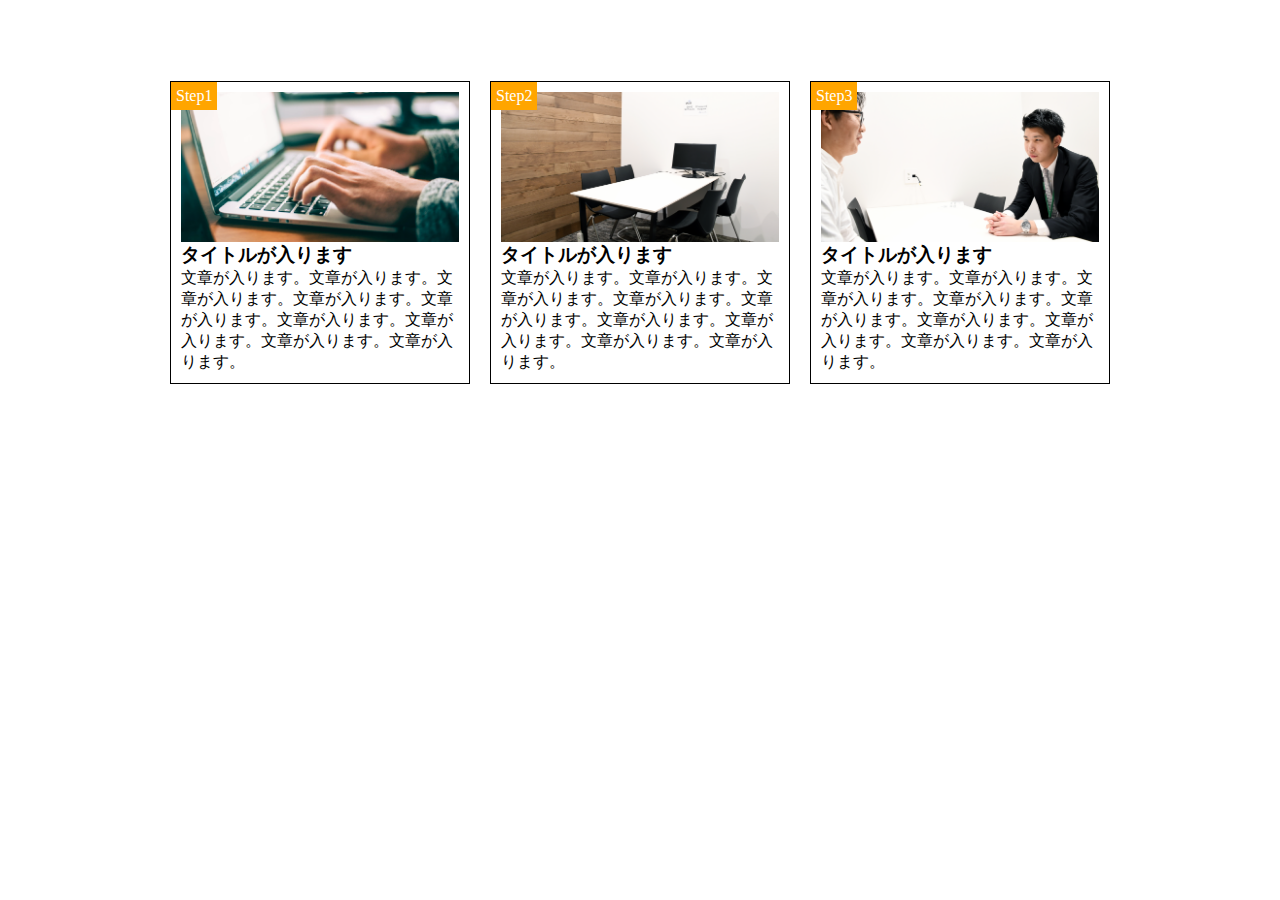
<file: capture10/index.html>
<!DOCTYPE html>
<html>
<head>
  <meta charset="utf-8">
  <meta name="viewport" content="width=device-width,initial-scale=1.0">
  <title>演習問題10章</title>
  <link rel="stylesheet" href="style.css">
</head>
　　<body>
     <main classs="clearfix">

     <div class="flow-box">
     <div class="img01"></div>
      <span class="label">Step1</span>
      <h3>タイトルが入ります</h3>
        <p>文章が入ります。文章が入ります。文章が入ります。文章が入ります。文章が入ります。文章が入ります。文章が入ります。文章が入ります。文章が入ります。</p>
      </div>
    </div>

     <div class="flow-box">
     <div class="img02"></div>
      <span class="label">Step2</span>
      <h3>タイトルが入ります</h3>
        <p>文章が入ります。文章が入ります。文章が入ります。文章が入ります。文章が入ります。文章が入ります。文章が入ります。文章が入ります。文章が入ります。</p>
      </div>
    </div>

     <div class="flow-box">
     <div class="img03"></div>
      <span class="label">Step3</span>
      <h3>タイトルが入ります</h3>
        <p>文章が入ります。文章が入ります。文章が入ります。文章が入ります。文章が入ります。文章が入ります。文章が入ります。文章が入ります。文章が入ります。</p>
      </div>

      </main>
  </body>
</html>
</file>
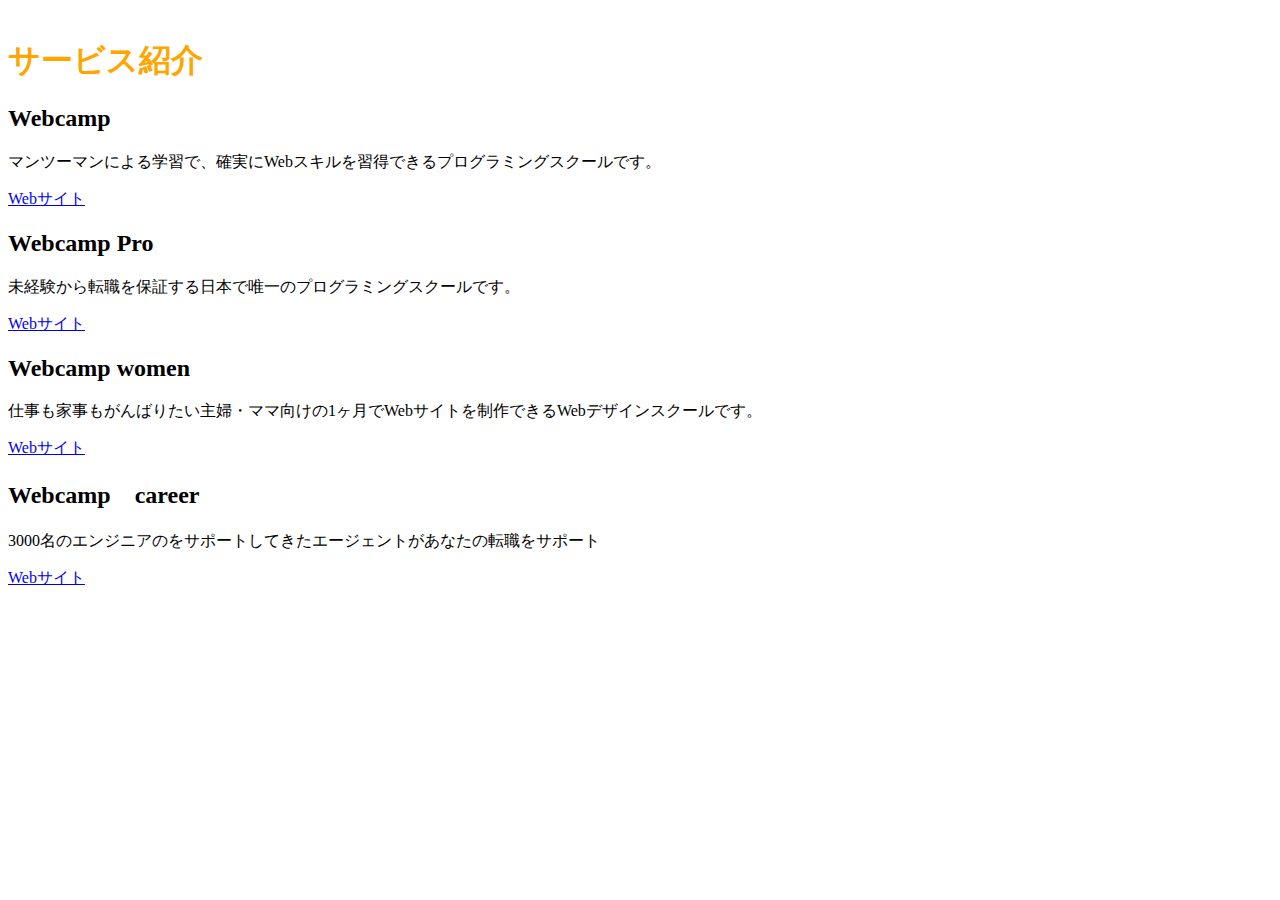
<file: capture2/index.html>
<!DOCTYPE html>
<html>
<head>
	<meta charset="utf-8">
	<title>2章　演習問題</title>
	<link rel="stylesheet" href="style.css">
</head>
<body>
	<h1>サービス紹介</h1>
	<h2>Webcamp</h2>
	<p>マンツーマンによる学習で、確実にWebスキルを習得できるプログラミングスクールです。</p>
	<a href="https://web-camp.io/price/">Webサイト</a>

	<h2>Webcamp Pro</h2>
	<p>未経験から転職を保証する日本で唯一のプログラミングスクールです。</p>
	<a href="https://web-camp.io/">Webサイト</a>
	<h2>Webcamp women</h2>
	<p>仕事も家事もがんばりたい主婦・ママ向けの1ヶ月でWebサイトを制作できるWebデザインスクールです。</p>
	<a href="https://web-camp.io/">Webサイト</a>
	<h2>Webcamp　career</h2>
	<p>3000名のエンジニアのをサポートしてきたエージェントがあなたの転職をサポート</p>
	<a href="https://web-camp.io/">Webサイト</a>
</file>
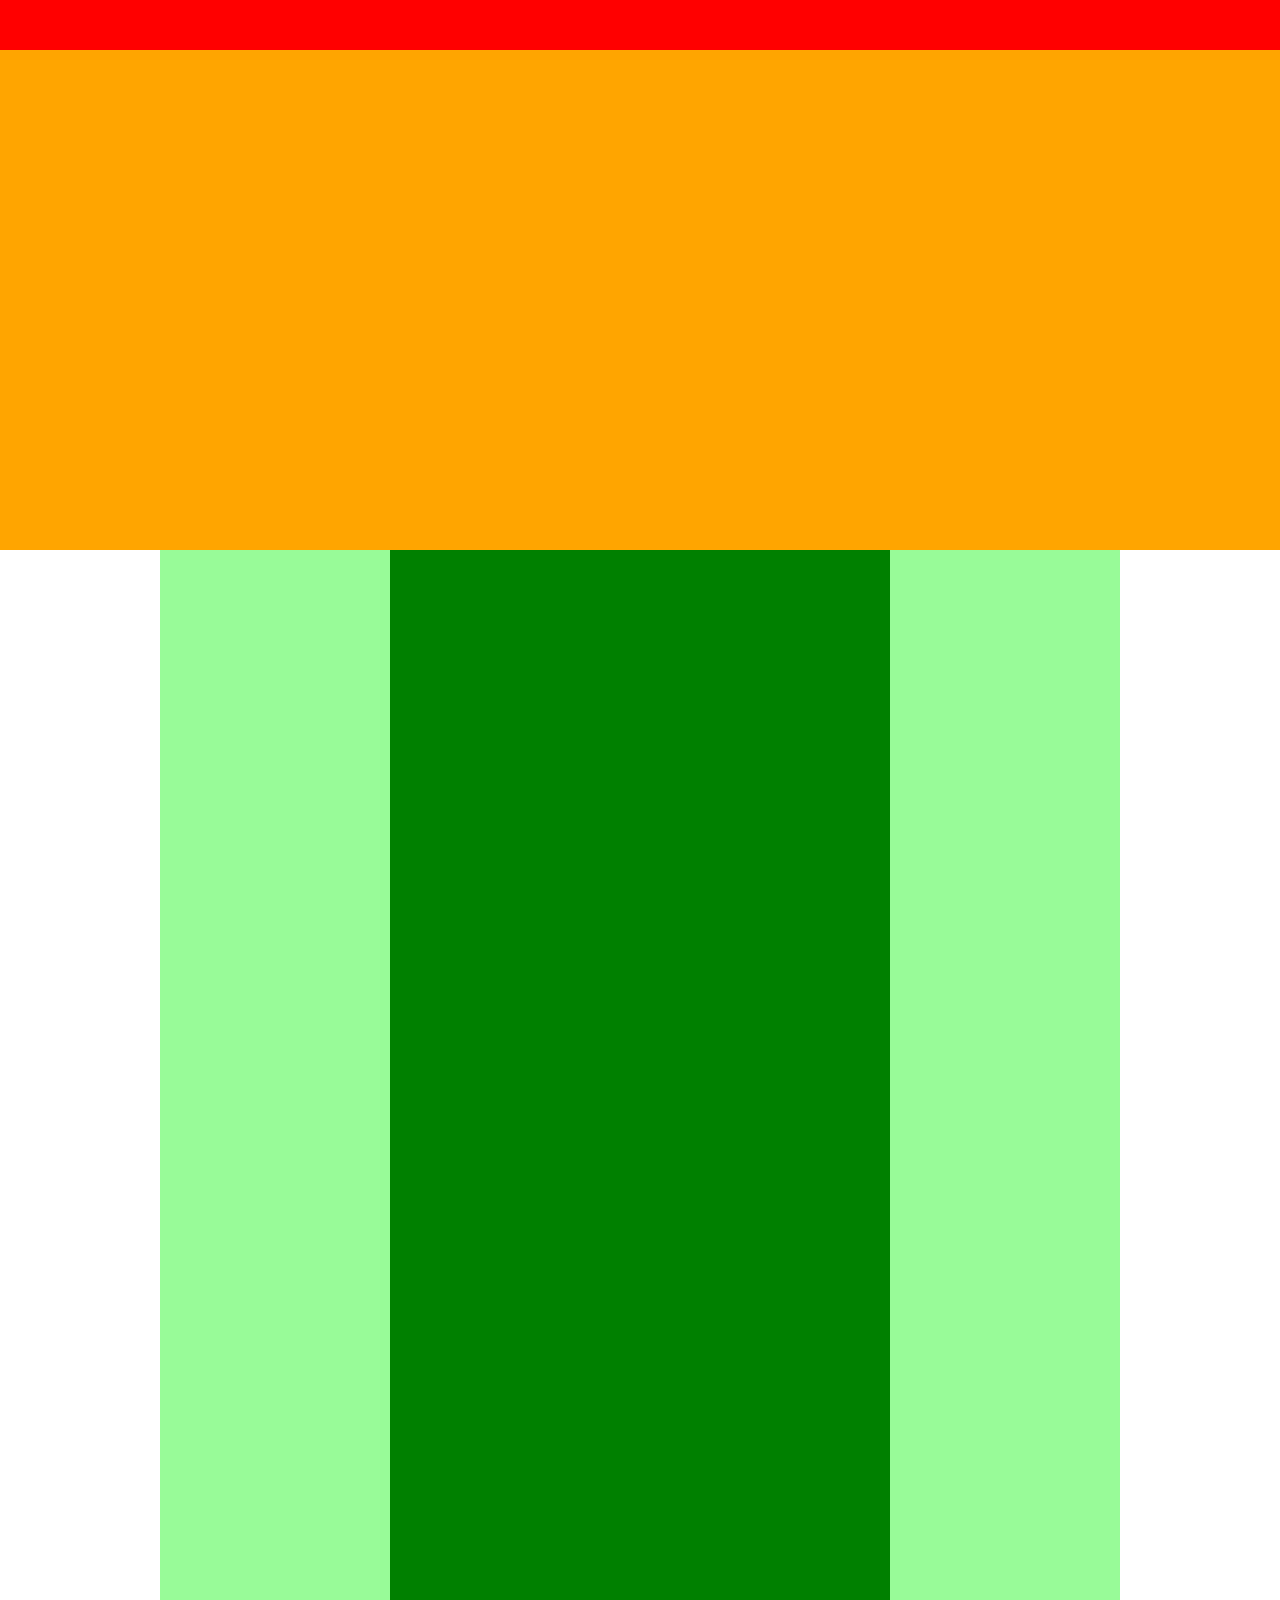
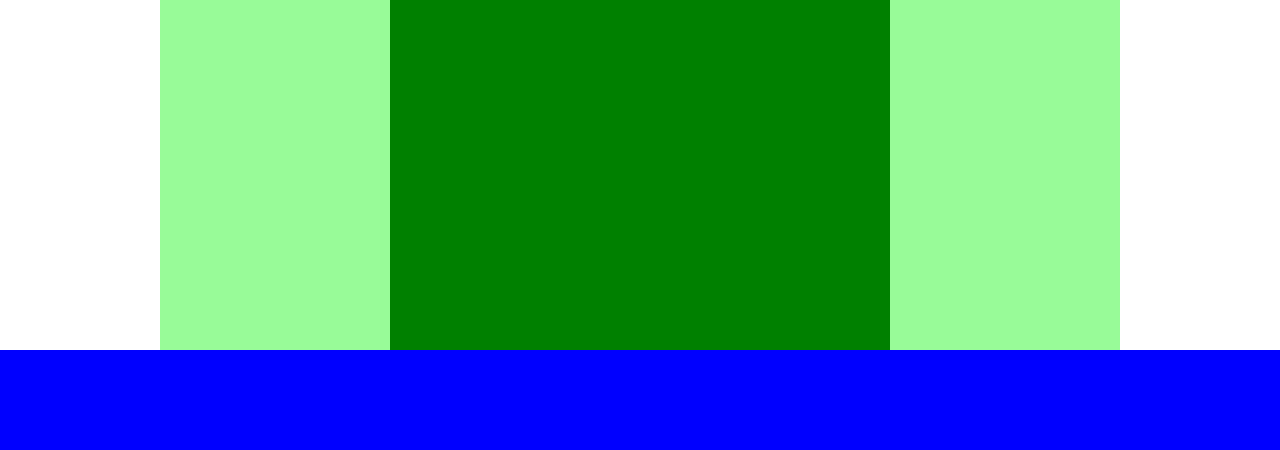
<file: capture4/index.html>
<!DOCTYPE html>
<html>
<head>
	<meta charset="utf-8">
	<link rel="stylesheet" href="style.css">
</head>

 <body>
   <div class="header"></div>
	<div class="main-visual"></div>
	<div class="main clearfix">
		<div class="box1"></div>
		<div class="box2"></div>
		<div class="box3"></div>
	</div>
	<div class="footer"></div>

 </body>
</html>
</file>
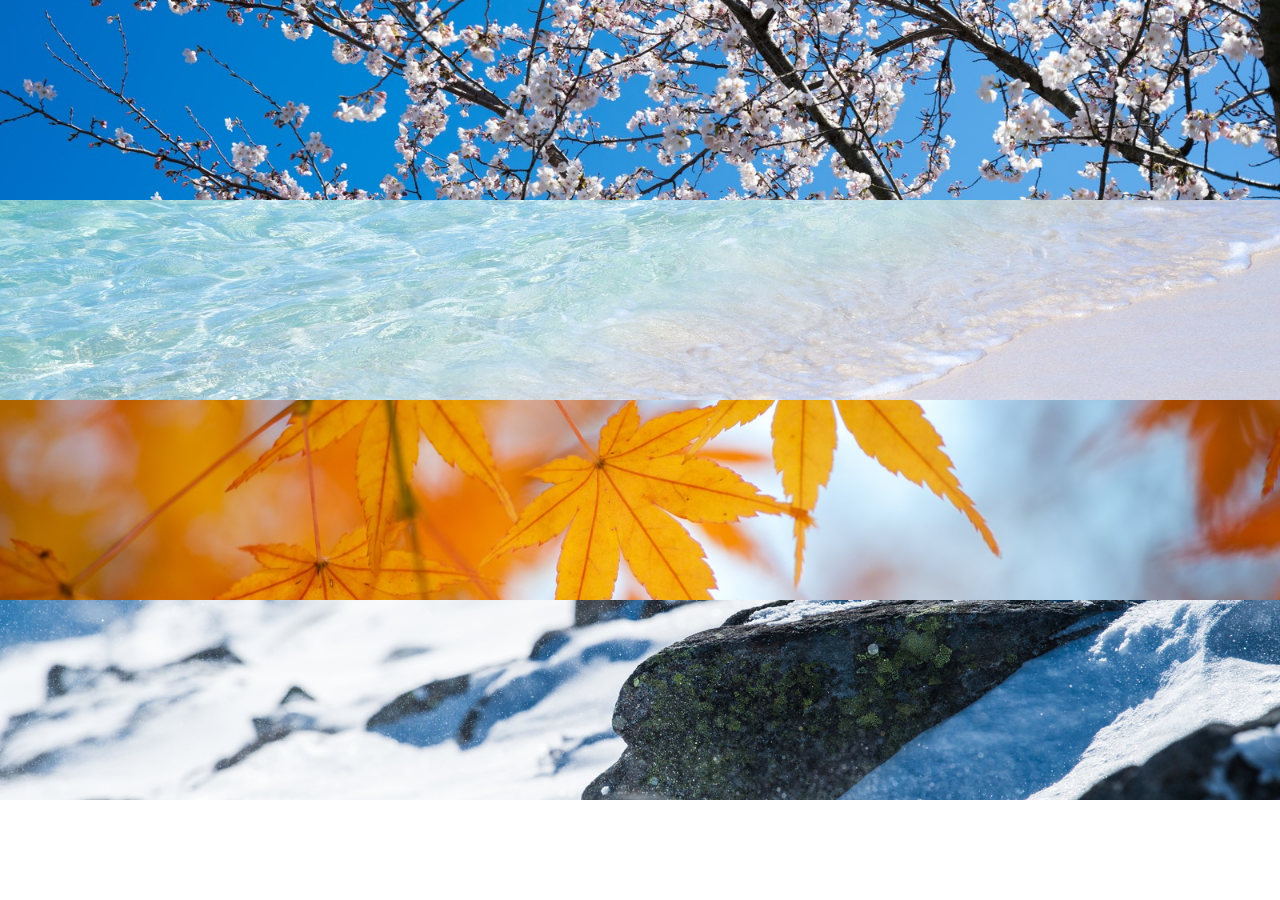
<file: capture6/index.html>
<!DOCTYPE html>
<html>
<head>
  <meta charset="UTF-8">
  <link rel="stylesheet" href="style.css">
  <title>演習問題6</title>
</head>
<body>
	<li class="img1"></li>
	<li class="img2"></li>
	<li class="img3"></li>
	<li class="img4"></li>
</body>
</html>
</file>
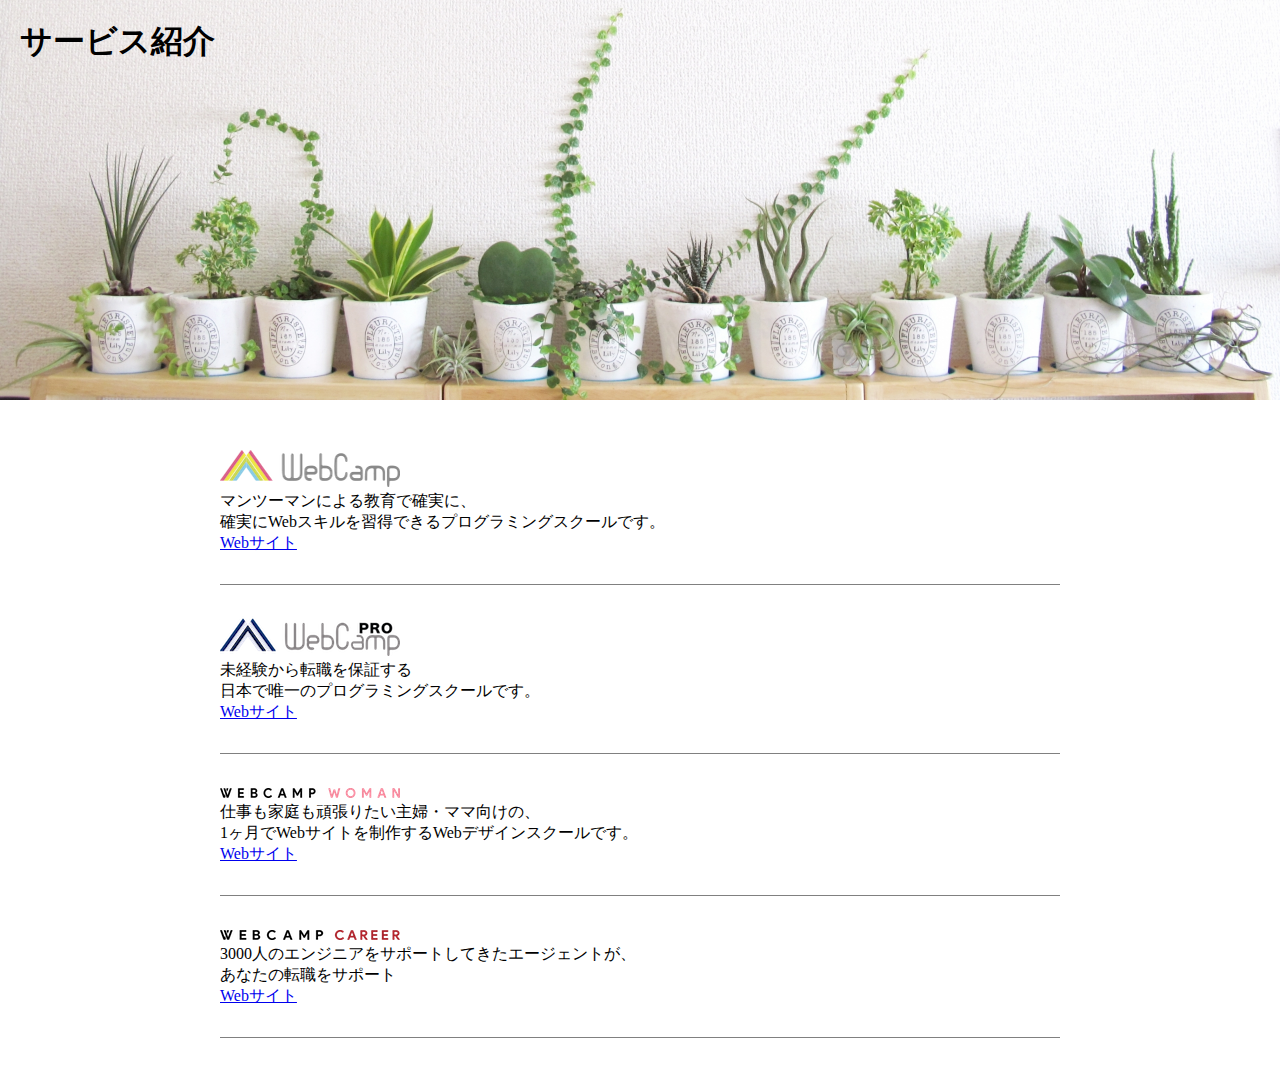
<file: capture7/index.html>
<!DOCTYPE html>
<html>
<head>
  <meta charset="utf-8">
  <title>capture7</title>
  <link rel="stylesheet" href="style.css">
</head>
   <body>
 <!--     <header> -->
    <section class="main-visual">
      <!-- <div class="header-image"> -->
      <h1 class="head-title">サービス紹介</h1>
     </section>
<!--      </header> -->

        <main>

         <!-- <div class="servise-item"> -->
          <section class="service1">
           <img src="img/wc-logo.png">
            <p>マンツーマンによる教育で確実に、<br>
            確実にWebスキルを習得できるプログラミングスクールです。</p>
            <a href="sample.html">Webサイト</a>
           </section>

        <!-- <div class="servise-item"> -->
          <section class="service2">
          <img src="img/wcp-logo.png">
            <p>未経験から転職を保証する<br>
            日本で唯一のプログラミングスクールです。</p>
            <a href="sample.html">Webサイト</a>
           </section>

        <!-- <div class="servise-item"> -->
          <section class="service3">
          <img src="img/wcw-logo.png">
            <p>仕事も家庭も頑張りたい主婦・ママ向けの、<br>
            1ヶ月でWebサイトを制作するWebデザインスクールです。</p>
            <a href="sample.html">Webサイト</a>
           </section>

        <!-- <div class="servise-item"> -->
          <section class="service4">
          <img src="img/wcc-logo.png">
            <p>3000人のエンジニアをサポートしてきたエージェントが、<br>
            あなたの転職をサポート</p>
            <a href="sample.html">Webサイト</a>
           </section>
           
         </section>
     </main>
   </body>
</html>
</file>
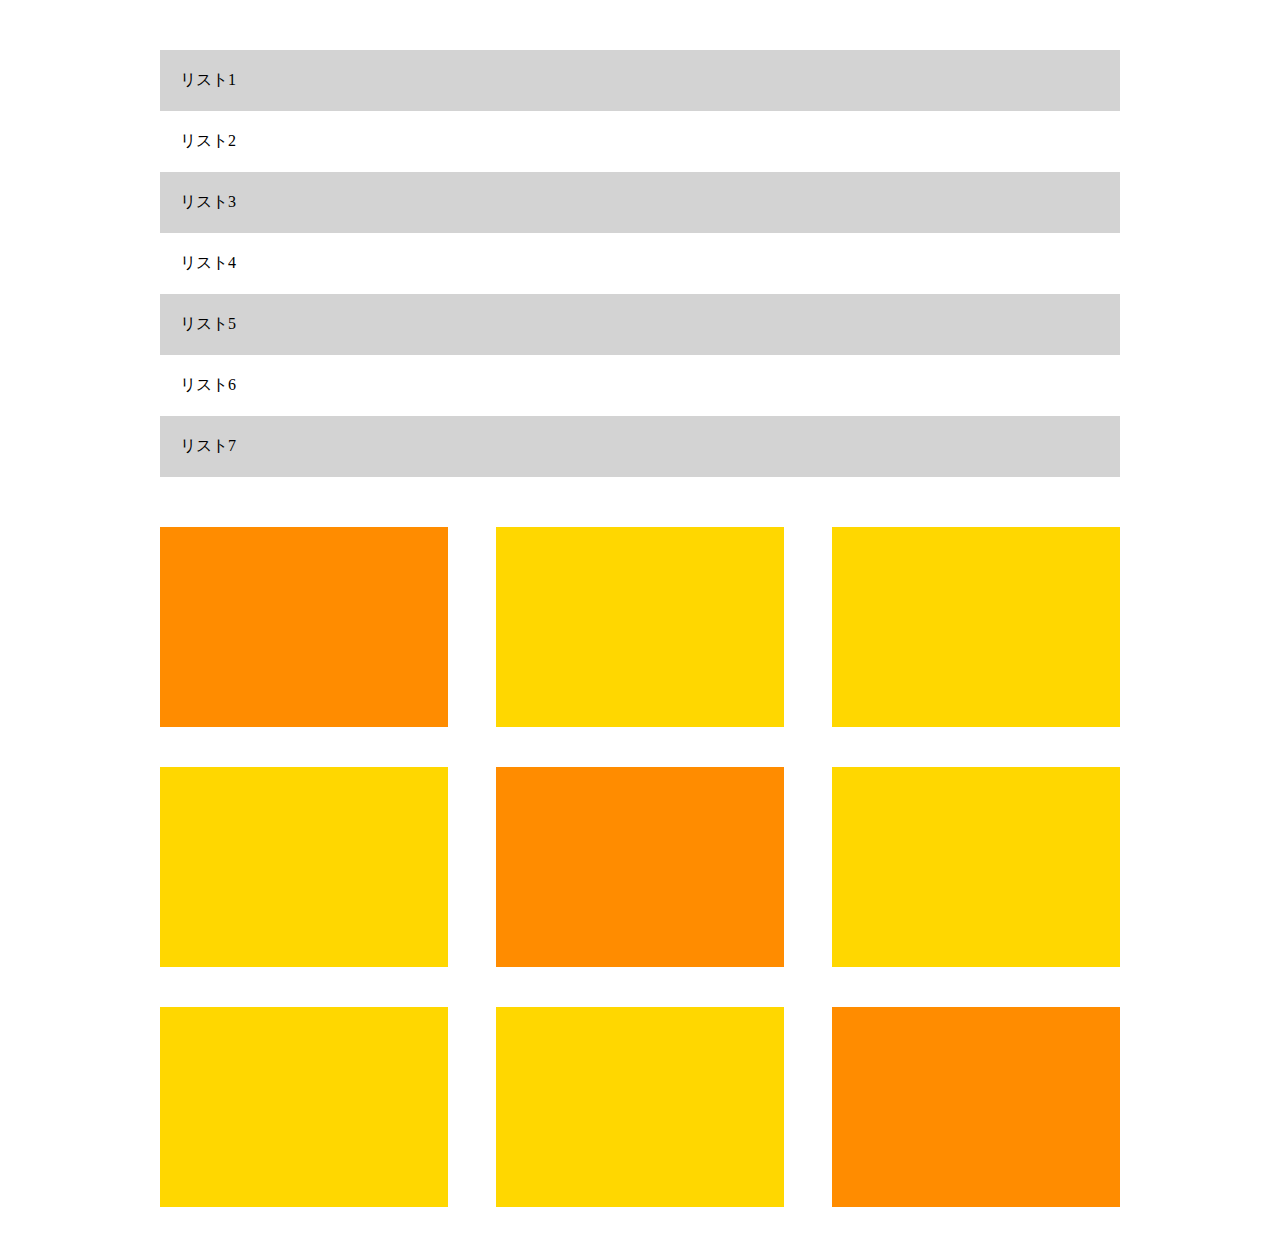
<file: capture8/index.html>
<!DOCTYPE html>
<html>
 <head>
	<meta charset="utf-8">
	<title>演習問題8章</title>
	<link rel="stylesheet" href="style.css">

 </head>
   <body>
   	<main>
   		<ul class="list-area">
   		  <section class="list-text">
   			<li class="list">リスト1</li>
   			<li class="list">リスト2</li>
   			<li class="list">リスト3</li>
   			<li class="list">リスト4</li>
   			<li class="list">リスト5</li>
   			<li class="list">リスト6</li>
   			<li class="list">リスト7</li>
   		   </section>
   		</ul>

   		<!-- <section class="box-area"> -->
   		 <div class="clearfix">
   			<div class="box"></div>
   			<div class="box"></div>
   			<div class="box"></div>
   			<div class="box"></div>
   			<div class="box"></div>
   			<div class="box"></div>
   			<div class="box"></div>
   			<div class="box"></div>
   			<div class="box"></div>
     	</div>
   		<!-- </section> -->

   	</main>
   

   </body>
</html>
</file>
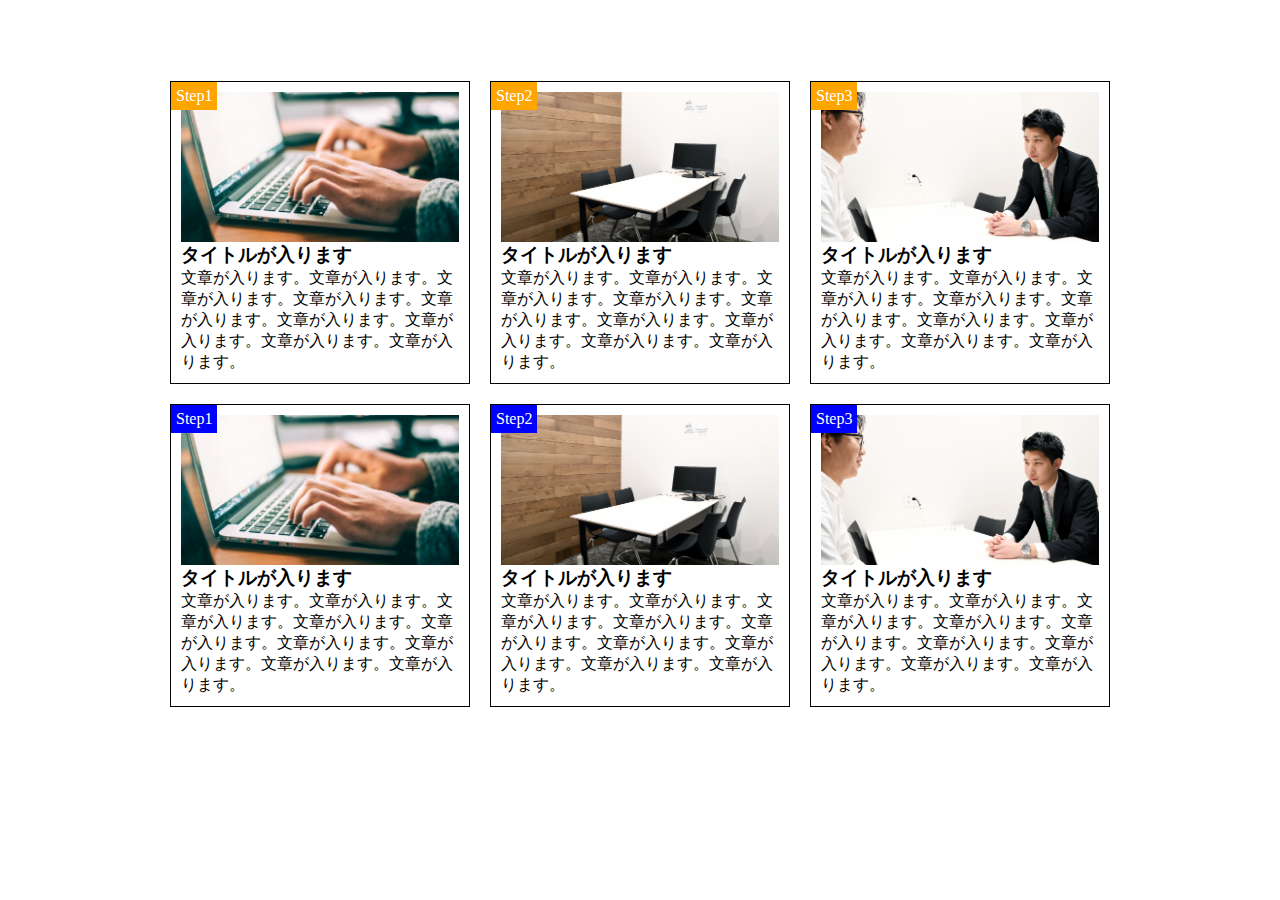
<file: capture9/index.html>
<!DOCTYPE html>
<html>
<head>
	<meta charset="utf-8">
	<title>演習問題9章</title>
	<link rel="stylesheet" href="style.css">
</head>
　　<body>
     <main classs="clearfix">

	   <div class="flow-box">
		 <div class="img01"></div>
		  <span class="label">Step1</span>
		 	<h3>タイトルが入ります</h3>
		  	<p>文章が入ります。文章が入ります。文章が入ります。文章が入ります。文章が入ります。文章が入ります。文章が入ります。文章が入ります。文章が入ります。</p>
		  </div>
		</div>

	   <div class="flow-box">
		 <div class="img02"></div>
		  <span class="label">Step2</span>
		 	<h3>タイトルが入ります</h3>
		  	<p>文章が入ります。文章が入ります。文章が入ります。文章が入ります。文章が入ります。文章が入ります。文章が入ります。文章が入ります。文章が入ります。</p>
		  </div>
		</div>

	   <div class="flow-box">
		 <div class="img03"></div>
		  <span class="label">Step3</span>
		 	<h3>タイトルが入ります</h3>
		  	<p>文章が入ります。文章が入ります。文章が入ります。文章が入ります。文章が入ります。文章が入ります。文章が入ります。文章が入ります。文章が入ります。</p>
		  </div>

	   <div class="flow-box2">
		 <div class="img01"></div>
		  <span class="label2">Step1</span>
		 	<h3>タイトルが入ります</h3>
		  	<p>文章が入ります。文章が入ります。文章が入ります。文章が入ります。文章が入ります。文章が入ります。文章が入ります。文章が入ります。文章が入ります。</p>
		  </div>
		</div>

	   <div class="flow-box2">
		 <div class="img02"></div>
		  <span class="label2">Step2</span>
		 	<h3>タイトルが入ります</h3>
		  	<p>文章が入ります。文章が入ります。文章が入ります。文章が入ります。文章が入ります。文章が入ります。文章が入ります。文章が入ります。文章が入ります。</p>
		  </div>
		</div>

	   <div class="flow-box2">
		 <div class="img03"></div>
		  <span class="label2">Step3</span>
		 	<h3>タイトルが入ります</h3>
		  	<p>文章が入ります。文章が入ります。文章が入ります。文章が入ります。文章が入ります。文章が入ります。文章が入ります。文章が入ります。文章が入ります。</p>
		  </div>
		</div>

      </main>
  </body>
</html>
</file>
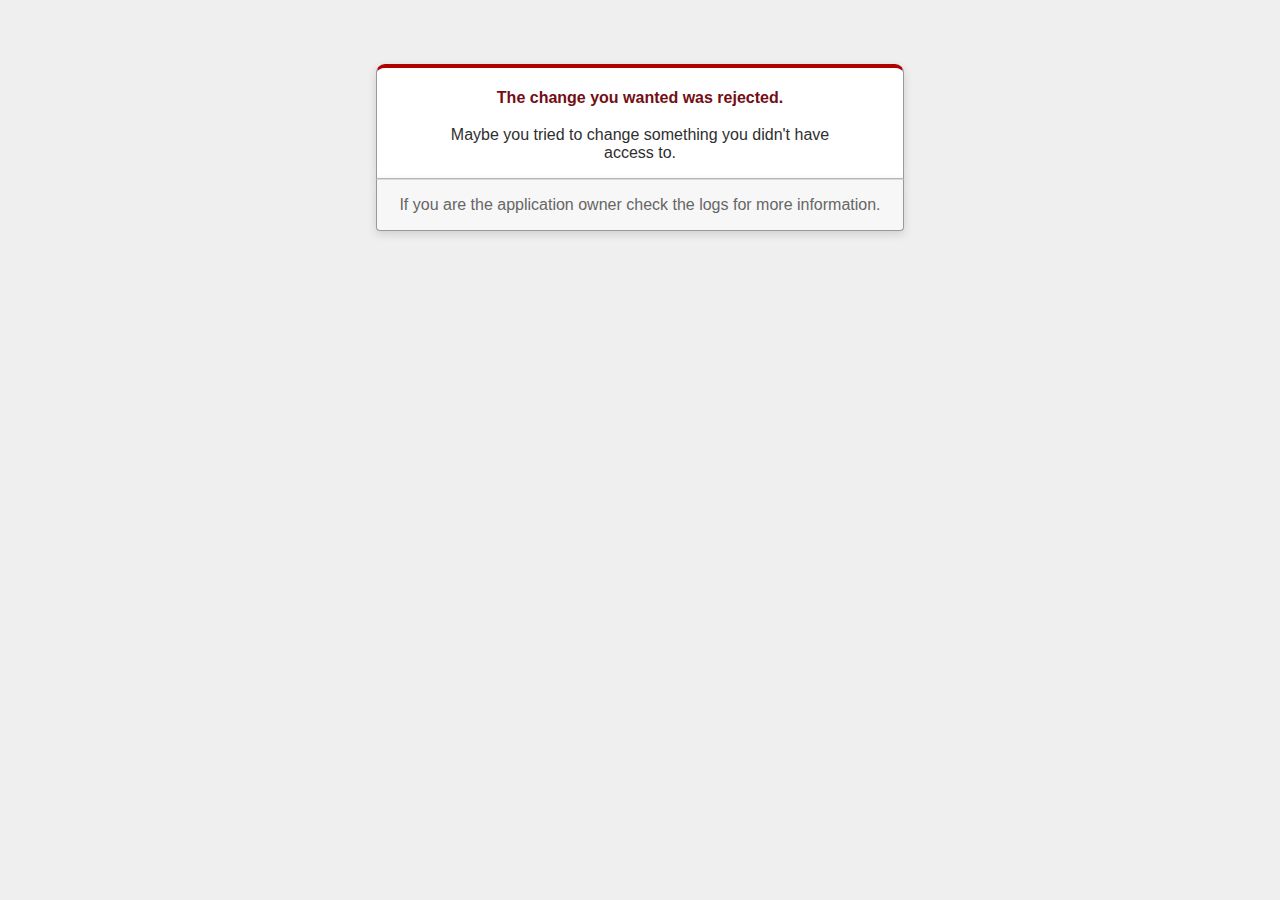
<file: capture-rails3/sample_app/public/422.html>
<!DOCTYPE html>
<html>
<head>
  <title>The change you wanted was rejected (422)</title>
  <meta name="viewport" content="width=device-width,initial-scale=1">
  <style>
  .rails-default-error-page {
    background-color: #EFEFEF;
    color: #2E2F30;
    text-align: center;
    font-family: arial, sans-serif;
    margin: 0;
  }

  .rails-default-error-page div.dialog {
    width: 95%;
    max-width: 33em;
    margin: 4em auto 0;
  }

  .rails-default-error-page div.dialog > div {
    border: 1px solid #CCC;
    border-right-color: #999;
    border-left-color: #999;
    border-bottom-color: #BBB;
    border-top: #B00100 solid 4px;
    border-top-left-radius: 9px;
    border-top-right-radius: 9px;
    background-color: white;
    padding: 7px 12% 0;
    box-shadow: 0 3px 8px rgba(50, 50, 50, 0.17);
  }

  .rails-default-error-page h1 {
    font-size: 100%;
    color: #730E15;
    line-height: 1.5em;
  }

  .rails-default-error-page div.dialog > p {
    margin: 0 0 1em;
    padding: 1em;
    background-color: #F7F7F7;
    border: 1px solid #CCC;
    border-right-color: #999;
    border-left-color: #999;
    border-bottom-color: #999;
    border-bottom-left-radius: 4px;
    border-bottom-right-radius: 4px;
    border-top-color: #DADADA;
    color: #666;
    box-shadow: 0 3px 8px rgba(50, 50, 50, 0.17);
  }
  </style>
</head>

<body class="rails-default-error-page">
  <!-- This file lives in public/422.html -->
  <div class="dialog">
    <div>
      <h1>The change you wanted was rejected.</h1>
      <p>Maybe you tried to change something you didn't have access to.</p>
    </div>
    <p>If you are the application owner check the logs for more information.</p>
  </div>
</body>
</html>
</file>
<file: capture10/style.css>
*{
  margin:0;
  padding:0;
  box-sizing:border-box;
}

.clearfix::after{
  content:"";
  display:block;
  clear:both;
}

main{
  width:960px;
  margin:50px auto;
}
.flow-box{
  width:300px;
  border: solid 1px #000000;
  padding:10px;
  float:left;
  margin:10px;
  position:relative;
}

.label{
  background-color:orange;
  color:#fff;
  padding:5px;
  position:absolute;
  top:0;
  left:0;
}

.img01{
  height:150px;
  background-image: url(img/flow01.png);
  background-size:cover;
  background-position: bottom;
  }

.img02{
  height:150px;
  background-image: url(img/flow02.png);
  background-size:cover;
  background-position: bottom;
  }

.img03{
  height:150px;
  background-image: url(img/flow03.png);
  background-size:cover;
  background-position: bottom;
  }



@media screen and (max-width:768px){
  body{
    width:100%;
  }
  main{
    width:100%;
  }
  .flow-box{
    width:90%;
    height:auto;
    margin:0 auto;
    float:none;
  }
  .flow-box:first-child{
    margin-top:50px;
  }
  .flow-box:nth-child(2){
    margin-top:20px;
    margin-bottom:20px;
  }
  .flow-box:last-child{
    margin-bottom:50px;
  }
}
</file>
<file: capture2/style.css>
h1{
	color:orange;
}

body{
	padding-top: 10px;
}
</file>
<file: capture4/style.css>
*{
	margin:0;
	padding:0;
	box-sizing:border-box;
}

.clearfix::after{
	content:"";
	display:block;
	clear:both;
}

.header{
	width:100%;
	height:50px;
	background-color:red;
}

.main-visual{
	width:100%;
	height:500px;
	background-color:orange;
}

.main{
	width:960px;
	margin: 0 auto;
}

.box1{
	width:230px;
	height:1400px;
	float:left;
	background-color:palegreen;
}

.box2{
	width:500px;
	height:1400px;
	background-color:green;
	float:left;
}


.box3{
	width:230px;
	height:1400px;
	float:left;
	background-color:palegreen;
}

.footer{
	width:100%;
	height:100px;
	background-color:blue;
}

* {
  margin: 0;
  padding: 0;
  box-sizing: border-box;
}

.clearfix::after {
  content:"";
  display:block;
  clear:both;
}
</file>
<file: capture6/style.css>
*{
	padding:0;
	margin:0;
	box-sizing:border-box;
}

.img1{
	/*width:100%;*/
	height:200px;
	background-image:url(img/box1.jpg);
	background-size:cover;
	background-position:center;
}
.img2{
	/*width:100%;*/
	height:200px;
	background-image:url(img/box2.jpg);
	background-size:cover;
	background-position:center;
}
.img3{
	/*width:100%;*/
	height:200px;
	background-image:url(img/box3.jpg);
	background-size:cover;
	background-position:center;
}
.img4{
	/*width:100%;*/
	height:200px;
	background-image:url(img/box4.jpg);
	background-size:cover;
	background-position:center;
}
</file>
<file: capture7/style.css>
*{
  margin:0;
  padding:0;
  box-sizing:border-box;
}

/*.clearfix{
  display:block;
  content:="";
  clear:both;
}
*/
header{
  width:100%;
  margin:0 auto;
}

.head-title{
  /*margin-top:20px;
  margin-left:20px;*/
  padding:20px;
}

.main-visual{
  width:100%;
  height:400px;
  background-image:url("img/mv.jpg");
  background-size:cover;
  background-position:bottom;
}

main{
  width:840px;
  margin:50px auto;
  /*padding-top:50px;*/

}

/*.servise-item{
  padding-bottom:30px;
  margin-bottom:30px;
  border-bottom:1px solid gray;
}*/
.service1{
  padding-bottom:30px;
  margin-bottom:30px;
  border-bottom:1px solid gray;
}
.service2{
  padding-bottom:30px;
  margin-bottom:30px;
  border-bottom:1px solid gray;
}
.service3{
  padding-bottom:30px;
  margin-bottom:30px;
  border-bottom:1px solid gray;
}
.service4{
  padding-bottom:30px;
  margin-bottom:30px;
  border-bottom:1px solid gray;
}
</file>
<file: capture8/style.css>
*{
	margin:0;
	padding:0;
	box-sizing:border-box;

}

.clearfix::after{
	content:"";
	display:block;
	clear:both;
}

main{
	width:960px;
	/*display:inline-block;*/
	margin:50px auto;
}

.list-area{
	padding-bottom:50px;
	/*margin:0 auto;*/
}

.list-text{
	font-family:'Avenir','Corbel','Gothic';
}

.list{
	padding:20px;
	list-style: none;
}
.list:nth-child(odd){
	background-color:lightgrey;
}

/*.box-area{
	padding:10px 0;
}*/

.box{
	background-color: #ffd700;
	width:30%;
	height:200px;
	margin-bottom:40px;
	margin-right: 5%;
	float:left;
}


.box:first-child,
.box:last-child,
.box:nth-child(5){
  background-color: #ff8c00;
}


.box:nth-child(3n){
	margin-right:0;
}

.box:nth-last-child(-n+3){
	margin-bottom: 0;
}


/*.box:nth-child(1),
.box:nth-child(4),
.box:nth-child(7){
	margin-right:5%;
}

.box:nth-child(3n){
	margin-left:5%;
}


.box:nth-child(1),
.box:nth-child(5),
.box:nth-child(9){
	background-color:#ff9b32;
}

.box:nth-child(n+2):nth-child(-n+4),
.box:nth-child(n+6):nth-child(-n+8){
	background-color:#ffd700;
}
*/
</file>
<file: capture9/style.css>
*{
	margin:0;
	padding:0;
	box-sizing:border-box;
}

.clearfix::after{
	content:"";
	display:block;
	clear:both;
}

main{
	width:960px;
	margin:50px auto;
}
.flow-box{
	width:300px;
	border: solid 1px #000000;
	padding:10px;
	float:left;
	margin:10px;
	position:relative;
}

.label{
	background-color:orange;
	color:#fff;
	padding:5px;
	position:absolute;
	top:0;
	left:0;
}
.flow-box2{
	width:300px;
	border: solid 1px #000000;
	padding:10px;
	float:left;
	margin:10px;
	position:relative;
}

.label2{
	background-color:blue;
	color:#fff;
	padding:5px;
	position:absolute;
	top:0;
	left:0;
}
.img01{
	height:150px;
	background-image: url(img/flow01.png);
	background-size:cover;
	background-position: bottom;
	}

.img02{
	height:150px;
	background-image: url(img/flow02.png);
	background-size:cover;
	background-position: bottom;
	}

.img03{
	height:150px;
	background-image: url(img/flow03.png);
	background-size:cover;
	background-position: bottom;
	}
</file>
